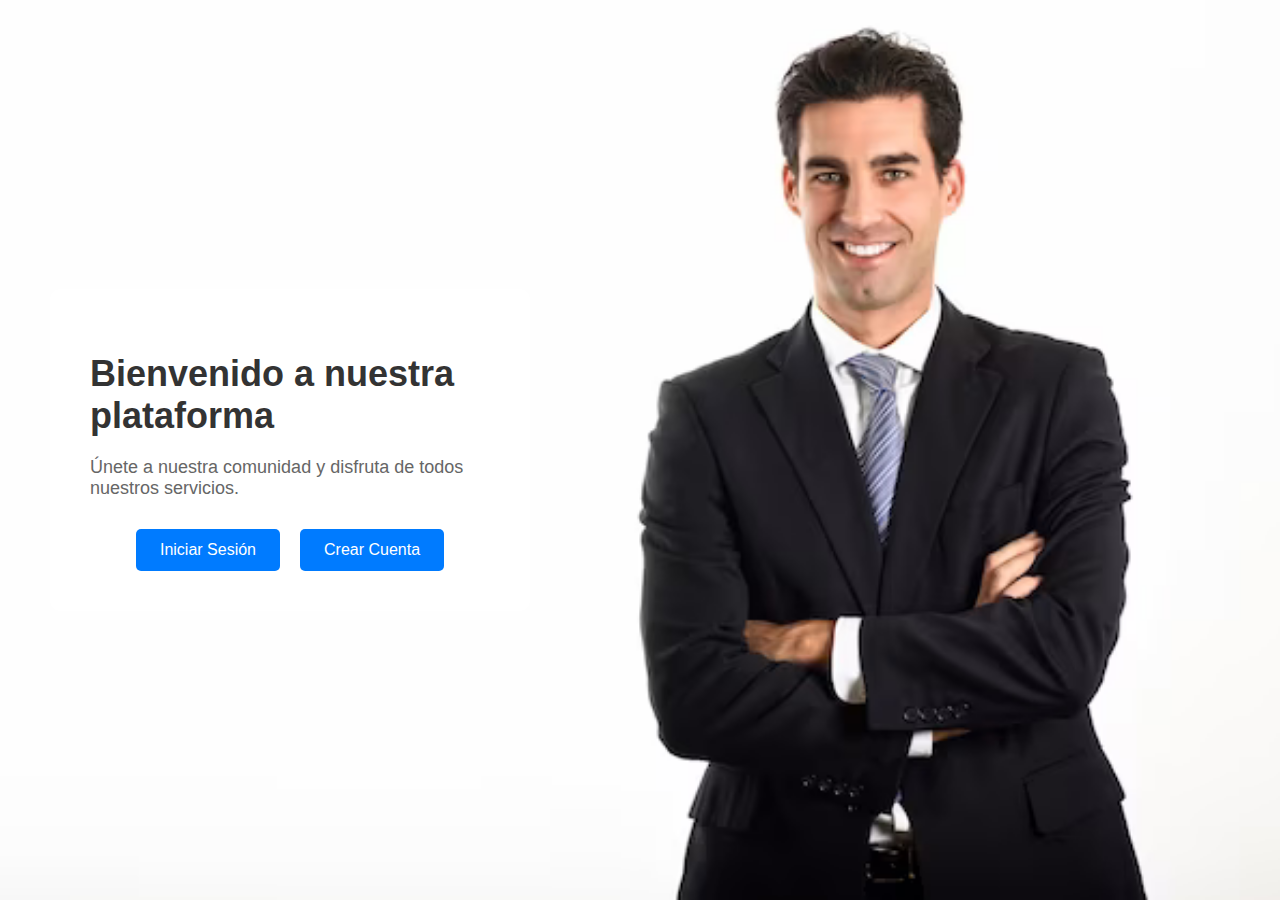
<file: INDEX.html>
<!DOCTYPE html>
<html lang="es">
<head>
    <meta charset="UTF-8">
    <meta name="viewport" content="width=device-width, initial-scale=1.0">
    <title>Landing Page</title>
    <link rel="stylesheet" href="styles/index.css">
</head>
<body>
    <div class="container">
        <div class="content">
            <h1>Bienvenido a nuestra plataforma</h1>
            <p>Únete a nuestra comunidad y disfruta de todos nuestros servicios.</p>
            <div class="buttons">
                <a href="login.php" class="login-button">Iniciar Sesión</a>
                <a href="registro.php" class="register-button">Crear Cuenta</a>
            </div>
        </div>
    </div>
</body>
</html>
</file>
<file: styles/index.css>
body {
    margin: 0;
    padding: 0;
    font-family: Arial, sans-serif;
}

.container {
    height: 100vh;
    background-image: url('hombre\ generico\ con\ traje.png');
    background-size: cover;
    display: flex;
    align-items: center;
    justify-content: flex-start;
    padding-left: 50px; /* Espacio izquierdo para el contenido */
}

.content {
    max-width: 400px; /* Ancho máximo del contenido */
    background-color: rgba(255, 255, 255, 0.9); /* Fondo semi-transparente */
    padding: 40px;
    border-radius: 10px;
}

h1 {
    color: #333;
    font-size: 36px;
    margin-bottom: 20px;
}

p {
    color: #666;
    font-size: 18px;
    margin-bottom: 30px;
}

.buttons {
    display: flex;
    justify-content: center;
}

.login-button, .register-button {
    display: inline-block;
    padding: 12px 24px;
    margin: 0 10px;
    text-decoration: none;
    color: #fff;
    background-color: #007bff;
    border: none;
    border-radius: 5px;
    font-size: 16px;
    cursor: pointer;
    transition: background-color 0.3s ease;
}

.login-button:hover, .register-button:hover {
    background-color: #0056b3;
}
</file>
